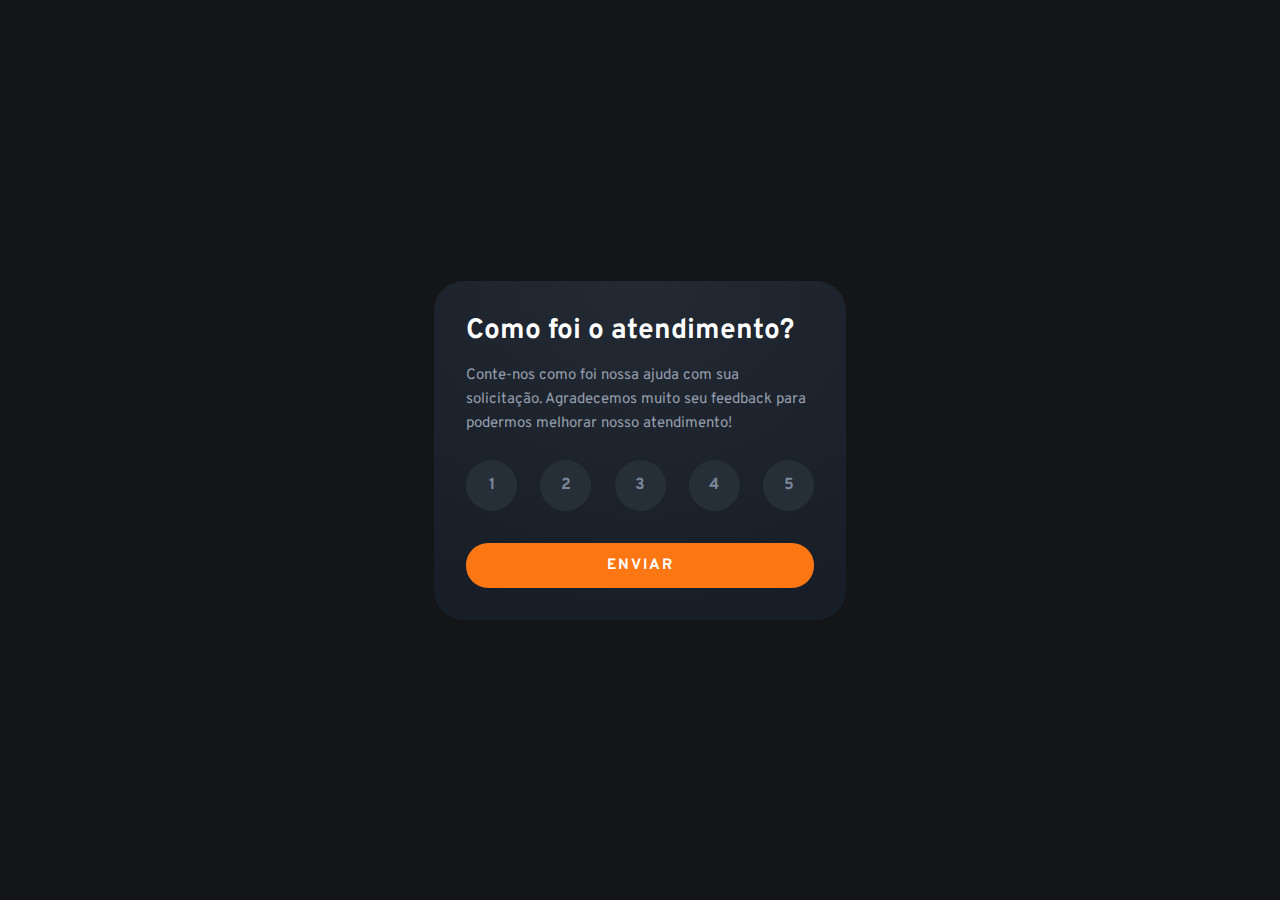
<file: index.html>
<!DOCTYPE html>
<html lang="en">
<head>
    <meta charset="UTF-8">
    <meta name="viewport" content="width=device-width, initial-scale=1.0">
    <link rel="stylesheet" href="style.css">
    <script src="./scritpt.js" defer></script>
    <link rel="preconnect" href="https://fonts.googleapis.com">
<link rel="preconnect" href="https://fonts.gstatic.com" crossorigin>
<link href="https://fonts.googleapis.com/css2?family=Overpass:ital,wght@0,100..900;1,100..900&display=swap" rel="stylesheet">
    <title>Feedback</title>
</head>
<body>
    <div class="Card">
        <h1>Como foi o atendimento?</h1>
        <p>Conte-nos como foi nossa ajuda com sua solicitação. Agradecemos muito seu feedback para podermos melhorar nosso atendimento!</p>
        <div class="Botoes">
            <button>1</button>
            <button>2</button>
            <button>3</button>
            <button>4</button>
            <button>5</button>
        </div>
            <a href="./pages/agradecimento.html">Enviar</a>
    </div>
    
</body>
</html>
</file>
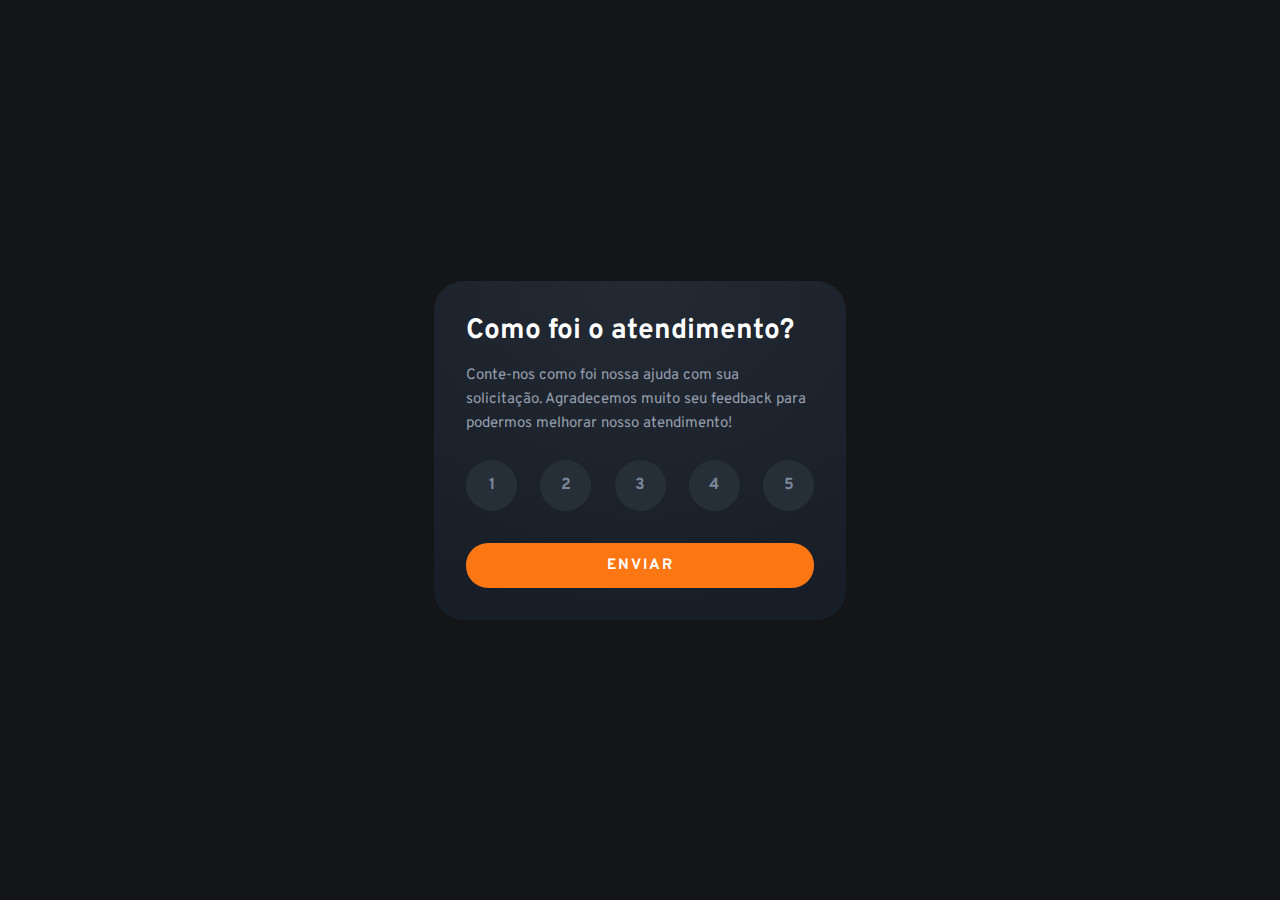
<file: images/index.html>
<!DOCTYPE html>
<html lang="en">
<head>
    <meta charset="UTF-8">
    <meta name="viewport" content="width=device-width, initial-scale=1.0">
    <link rel="stylesheet" href="style.css">
    <link rel="preconnect" href="https://fonts.googleapis.com">
<link rel="preconnect" href="https://fonts.gstatic.com" crossorigin>
<link href="https://fonts.googleapis.com/css2?family=Overpass:ital,wght@0,100..900;1,100..900&display=swap" rel="stylesheet">
    <title>Feedback</title>
</head>
<body>
    <div class="Card">
        <h1>Como foi o atendimento?</h1>
        <p>Conte-nos como foi nossa ajuda com sua solicitação. Agradecemos muito seu feedback para podermos melhorar nosso atendimento!</p>
        <div class="Botoes">
            <button>1</button>
            <button>2</button>
            <button>3</button>
            <button>4</button>
            <button>5</button>
        </div>
            <a href="">Enviar</a>
    </div>
    
</body>
</html>
</file>
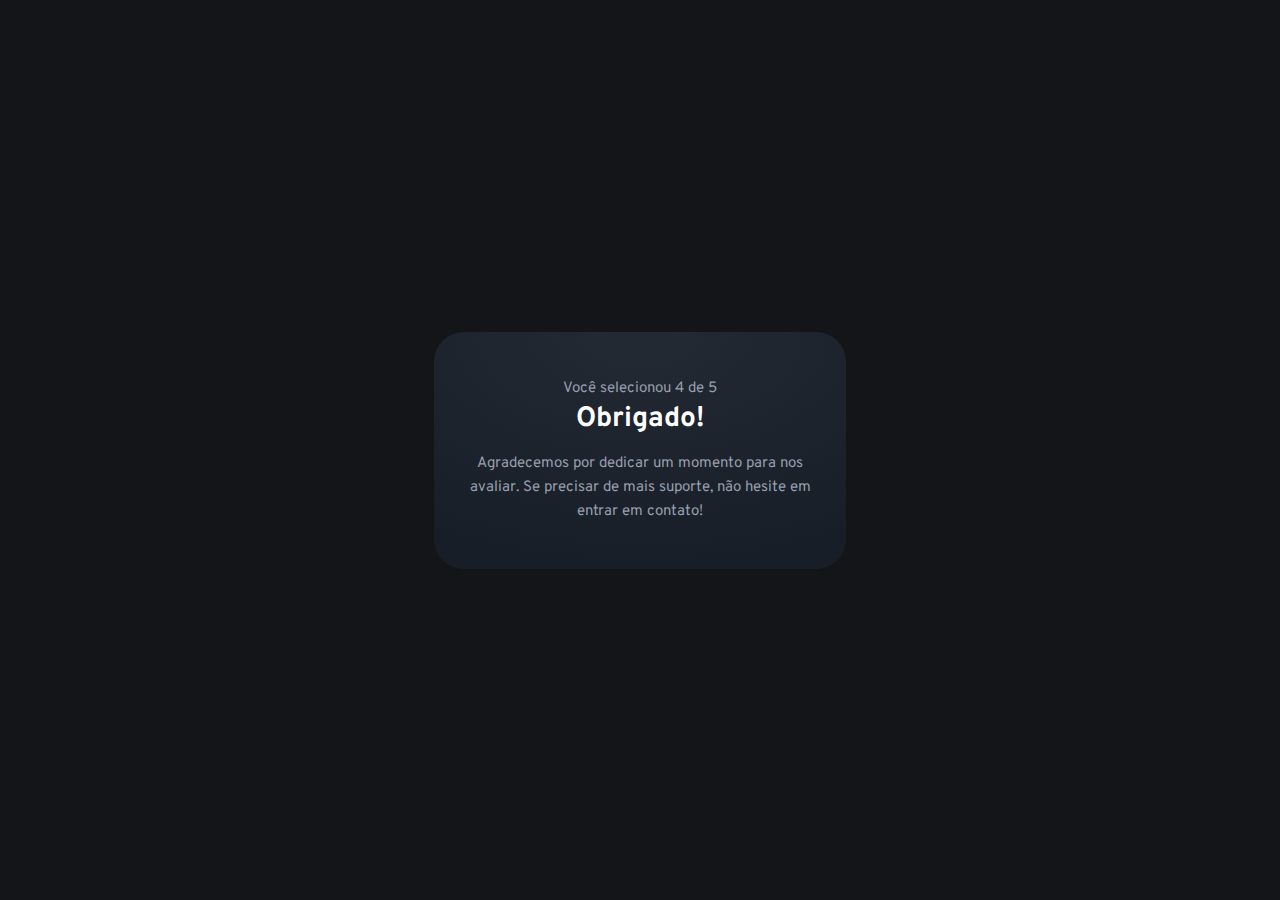
<file: pages/agradecimento.html>
<!DOCTYPE html>
<html lang="en">
<head>
    <meta charset="UTF-8">
    <meta name="viewport" content="width=device-width, initial-scale=1.0">
    <link rel="stylesheet" href="agradecimento.css">
    <script src="./agradecimento.js" defer></script>
    <link rel="preconnect" href="https://fonts.googleapis.com">
<link rel="preconnect" href="https://fonts.gstatic.com" crossorigin>
<link href="https://fonts.googleapis.com/css2?family=Overpass:ital,wght@0,100..900;1,100..900&display=swap" rel="stylesheet">
    <title>Feedback - Agradecimento</title>
</head>
<body>
    <div class="Card">
    <p>Você selecionou 4 de 5</p>
    <h1>Obrigado!</h1>
    <p class="parágrafo_nota">Agradecemos por dedicar um momento para nos avaliar. Se precisar de mais suporte, não hesite em entrar em contato!</p>
    </div>
</body>
</html>
</file>
<file: style.css>
* {
    margin: 0;
    padding: 0;
    box-sizing: border-box;
    font-family: "Overpass", sans-serif;
    -webkit-font-smoothing: antialiased;
}

:root {
    --dark-blue: #262E38;
    --light-grey: #969FAD;
    --medium-grey: #7C8798;
    --orange: #FC7614;
    --white: #FFF;
    --very-dark-blue: #131518;
    --black-gradient: radial-gradient(98.96% 98.96% at 50% 0%, #232A34 0%, #181E27 100%);
}

body {
    background-color: var(--very-dark-blue);
    height: 100svh;
    display: flex;
    justify-content: center;
    align-items: center;
}

.Card {
    background: var(--black-gradient);
    max-width: 412px;
    padding: 32px;
    border-radius: 30px;
}
.Card h1 {
    color: var(--white);
    font-size: 28px;
    margin-bottom: 15px;
}
.Card p {
    color: var(--light-grey);
    font-size: 15px;
    line-height: 24px;
    margin-bottom: 24px;

}
.Botoes {
    display: flex;
    justify-content: space-between;
    margin-bottom: 32px;
}
.Botoes button {
    width: 51px;
    height: 51px;
    font-size: 16px;
    font-weight: 700;
    line-height: 24px;
    border-radius: 50%;
    border: none;
    color: var(--medium-grey);
    background-color: var(--dark-blue);
    transition: all ease-in-out 0.3s;
}
.Botoes button:hover {
    color: var(--white);
    background-color: var(--orange);
    cursor: pointer;
}
.Botoes button:focus {
    color: var(--white);
    background-color: var(--light-grey);
}
.Card > a {
    display: block;
    width: 100%;
    padding: 13px;
    background-color: var(--orange);
    border: none;
    border-radius: 22px;
    font-size: 15px;
    font-weight: 700;
    text-transform: uppercase;
    letter-spacing: 2px;
    color: var(--white);
    text-align: center;
    text-decoration: none;
    transition: all ease-in-out 0.3s;
}
.Card > a:hover {
    color: var(--orange);
    background-color: var(--white);
    cursor: pointer;
}
</file>
<file: images/style.css>
* {
    margin: 0;
    padding: 0;
    box-sizing: border-box;
    font-family: "Overpass", sans-serif;
    -webkit-font-smoothing: antialiased;
}

:root {
    --dark-blue: #262E38;
    --light-grey: #969FAD;
    --medium-grey: #7C8798;
    --orange: #FC7614;
    --white: #FFF;
    --very-dark-blue: #131518;
    --black-gradient: radial-gradient(98.96% 98.96% at 50% 0%, #232A34 0%, #181E27 100%);
}

body {
    background-color: var(--very-dark-blue);
    height: 100svh;
    display: flex;
    justify-content: center;
    align-items: center;
}

.Card {
    background: var(--black-gradient);
    max-width: 412px;
    padding: 32px;
    border-radius: 30px;
}
.Card h1 {
    color: var(--white);
    font-size: 28px;
    margin-bottom: 15px;
}
.Card p {
    color: var(--light-grey);
    font-size: 15px;
    line-height: 24px;
    margin-bottom: 24px;

}
.Botoes {
    display: flex;
    justify-content: space-between;
    margin-bottom: 32px;
}
.Botoes button {
    width: 51px;
    height: 51px;
    font-size: 16px;
    font-weight: 700;
    line-height: 24px;
    border-radius: 50%;
    border: none;
    color: var(--medium-grey);
    background-color: var(--dark-blue);
    transition: all ease-in-out 0.3s;
}
.Botoes button:hover {
    color: var(--white);
    background-color: var(--orange);
    cursor: pointer;
}
.Botoes button:focus {
    color: var(--white);
    background-color: var(--light-grey);
}
.Card > a {
    display: block;
    width: 100%;
    padding: 13px;
    background-color: var(--orange);
    border: none;
    border-radius: 22px;
    font-size: 15px;
    font-weight: 700;
    text-transform: uppercase;
    letter-spacing: 2px;
    color: var(--white);
    text-align: center;
    text-decoration: none;
    transition: all ease-in-out 0.3s;
}
.Card > a:hover {
    color: var(--orange);
    background-color; var(--white);
    cursor: pointer;
}
</file>
<file: pages/agradecimento.css>
* {
    margin: 0;
    padding: 0;
    box-sizing: border-box;
    font-family: "Overpass", sans-serif;
    -webkit-font-smoothing: antialiased;
}
:root {
    --dark-blue: #262E38;
    --light-grey: #969FAD;
    --medium-grey: #7C8798;
    --orange: #FC7614;
    --white: #FFF;
    --very-dark-blue: #131518;
    --black-gradient: radial-gradient(98.96% 98.96% at 50% 0%, #232A34 0%, #181E27 100%);
}
body {
    background-color: var(--very-dark-blue);
    height: 100svh;
    display: flex;
    justify-content: center;
    align-items: center;
}

.Card {
    background: var(--black-gradient);
    text-align: center;
    max-width: 412px;
    padding: 45px 32px;
    border-radius: 30px;
}
.Card .paragrafo_nota {
    background-color: var(--dark-blue);
    width: fit-content;
    margin-inline: auto;
    padding: 4px 18px;
    border-radius: 22px;
    font-size: 15px;
    color: var(--orange);
    margin-bottom: 32px;
}
.Card h1 {
    color: var(--white);
    font-size: 28px;
    margin-bottom: 15px;
}
.Card p {
    color: var(--light-grey);
    font-size: 15px;
    line-height: 24px;
}
</file>
